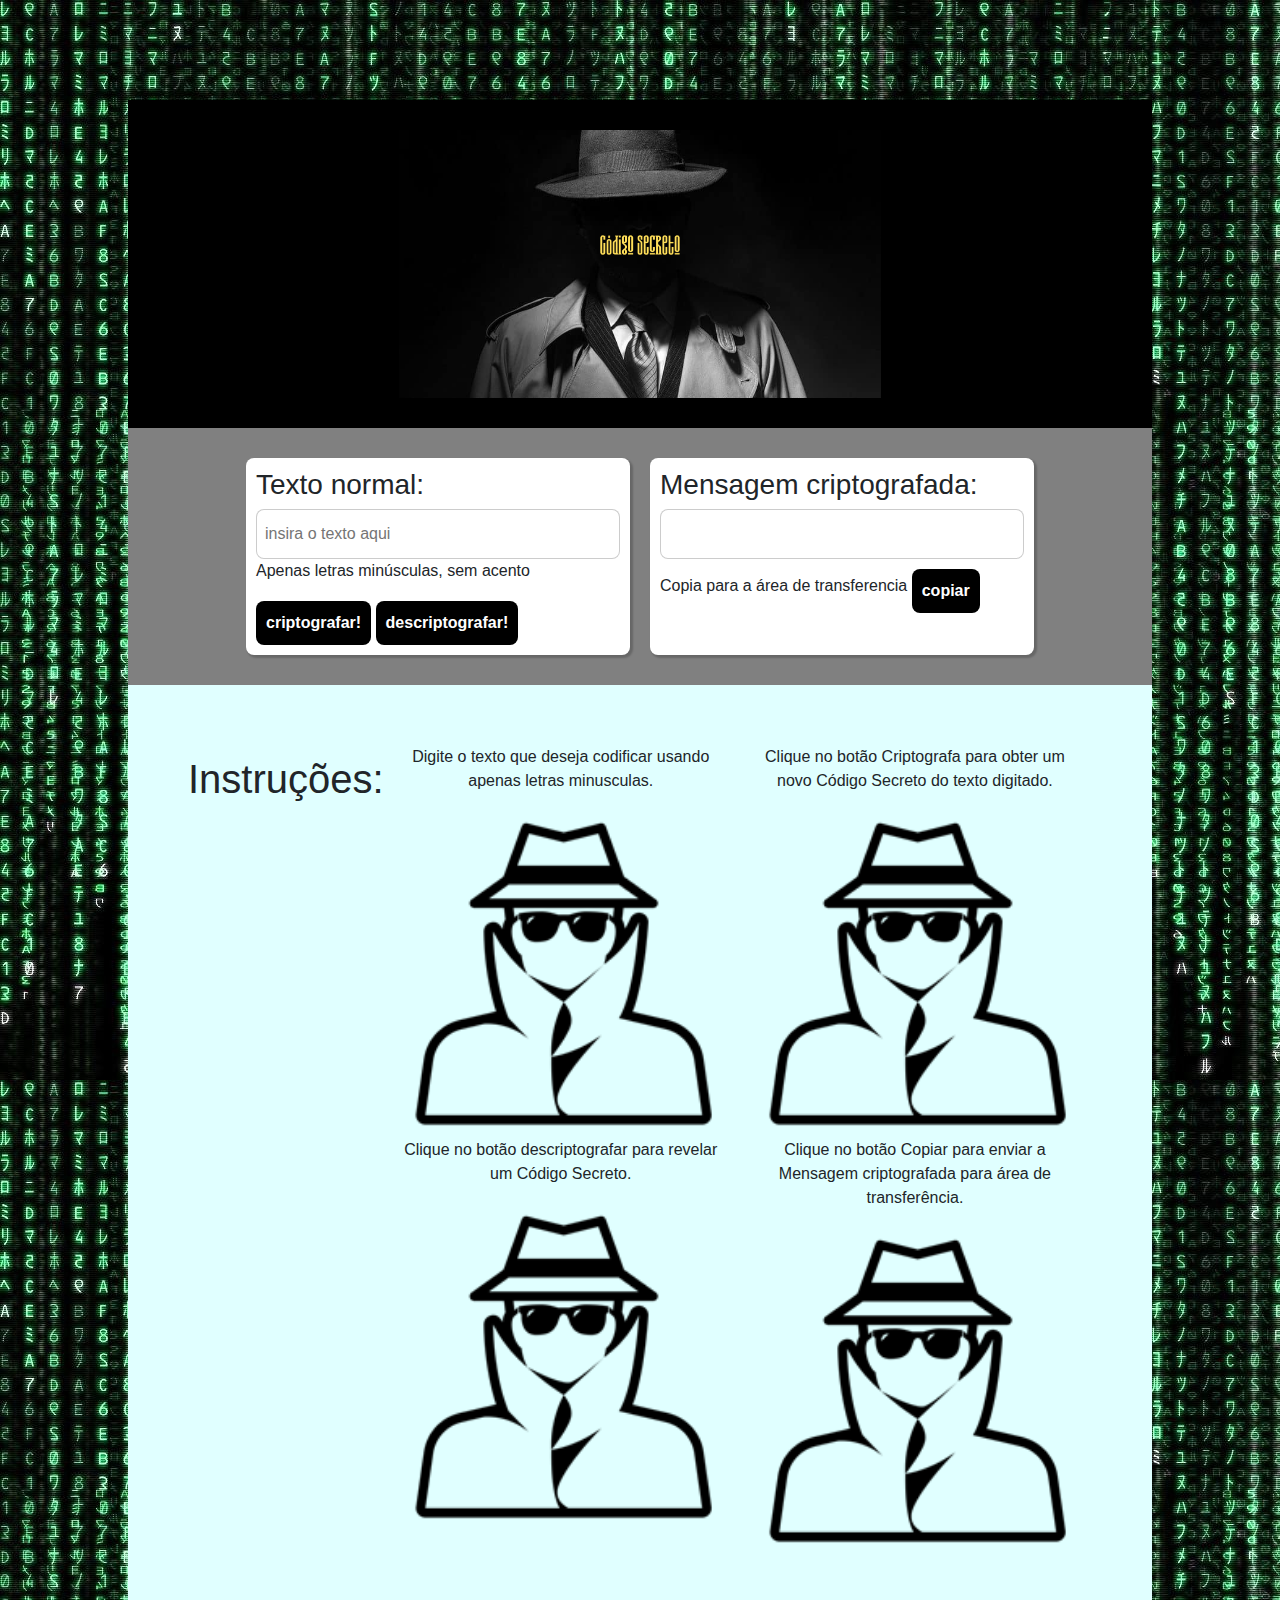
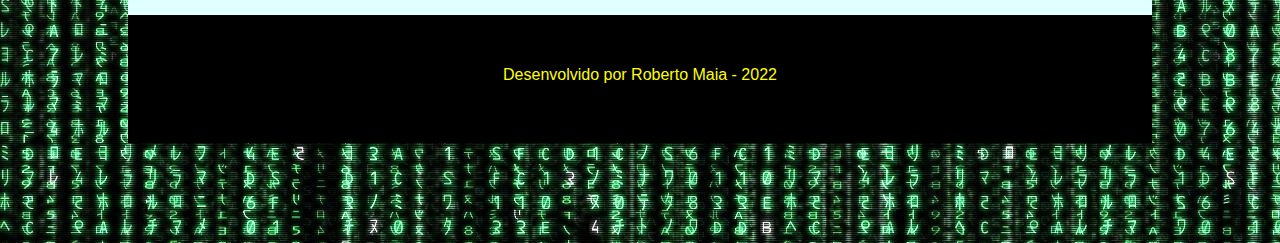
<file: index.html>
<!DOCTYPE html>
<html lang="pt-br">

<head>
    <title>Código Secreto</title>
    <meta charset="utf-8">
    <link rel="icon" href="favicon.ico" type="image/x-icon">
    <link rel="stylesheet" type="text/css" href="bootstrap/css/bootstrap.min.css">
    <link rel="stylesheet" type="text/css" href="css/style.css">
</head>

<body>
    
    <header>
        <img src="img/codigosecreto.png" class="center"> 
    </header>

    
    <main class="main">
        <section class="form box">
          <form action="">
            <h3 id="">Texto normal:</h3>  
            <input class="text-input" type="text" name="input-texto" id="input-texto" placeholder="insira o texto aqui">
            <label for="input-texto">Apenas letras minúsculas, sem acento</label>
            <input class="btn" type="submit" value="criptografar!" id="btn-cripto">
            <input class="btn" type="submit" value="descriptografar!" id="btn-descripto">
          </form>
        </section>
      
        <section class="msg box">
          <h3 id="">Mensagem criptografada:</h3>
          <input class="text-input" type="text" id="msg"></input>
          <label for="input-texto">Copia para a área de transferencia</label>
          <input class="btn" type="submit" value="copiar" id="btn-copy">
        </section>
    </main>

    <section class="servicos">
        <div class="container-fluid text-center margin servicos">
            <h1 class="margin">Instruções:</h3>
            <div class="container">
                <div class="row">
                    <div class="col-lg-6">
                        <p>Digite o texto que deseja codificar usando apenas letras minusculas.
                        </p>
                        <img src="img/icon.png" width="100%">
                    </div>
                    <div class="col-lg-6">
                        <p>Clique no botão Criptografa para obter um novo Código Secreto do texto digitado.
                        </p>
                        <img src="img/icon.png" width="100%">
                    </div>
                    <div class="col-lg-6">
                        <p>Clique no botão descriptografar para revelar um Código Secreto. 
                        </p>
                        <img src="img/icon.png" width="100%">
                    </div>
                    <div class="col-lg-6">
                        <p>Clique no botão Copiar para enviar a Mensagem criptografada para área de transferência. 
                        </p>
                        <img src="img/icon.png" width="100%">
                    </div>
                </div>
            </div>
        </div>
    </section>

    <footer class="container-fluid text-center bg-footer margin">
        <h6>Desenvolvido por Roberto Maia - 2022</h6>
    </footer>
    <script src="js/script.js"></script>
</body>
</html>
</file>
<file: css/style.css>
* {
  margin: 0;
  padding: 0;
  box-sizing: border-box;
}

body {
  background-image: url("../img/matrix.jpg");
  font-family: Verdana, Geneva, Tahoma, sans-serif;
  padding: 100px;
  margin: 0 10px 0 10px;
  justify-content: center;
  
}

header{
	background-color: black;
  vertical-align:	middle;
  padding: 30px;
  width: 80vw;
  margin: auto;
  display: flex;
}

.main {
  background-color: gray;
  width: 80vw;
  margin: auto;
  display: flex;
  justify-content: center;
  padding: 30px;
}

.titulo {
  padding: 15px;
  width: 30vw;
  margin: auto;
}

.box {
  padding: 10px;
  margin: 0 10px 0 10px;
  box-shadow: 2px 2px 2px 1px rgba(0, 0, 0, 0.2);
  background-color: white;
  border-radius: 0.5em;
  width: 30vw;
  height: auto;

}

.btn {
  border: 0;
  color: white;
  font-weight: bold;
  background-color: black;
  border-color: darkgray;
  padding: 10px;
  margin-top: 10px;
  border-radius: 0.5em;
}

.text-input {
  border-radius: 0.5em;
  border: 1px solid rgba(0, 0, 0, 0.2);
  display: block;
  padding: 0.5em;
  width: 100%;
  height: 50px;
}

.navbar {
  background-color: black;
  justify-content: center;
}

.margin{   
  padding-bottom: 50px;    
  padding-top: 10px;
}
.bg-footer{
  background-color: black;
  color: yellow;
  padding: 50px;
  justify-content: center;
  width: 80vw;
  margin: auto;
  display: flex;
}

.center {
  display: block;
  margin-left: auto;
  margin-right: auto;
  width: 50%;
}

.servicos {
  background-color: lightcyan;
  width: 80vw;
  margin: auto;
  display: flex;
  justify-content: center;
  padding: 30px;
}
</file>
